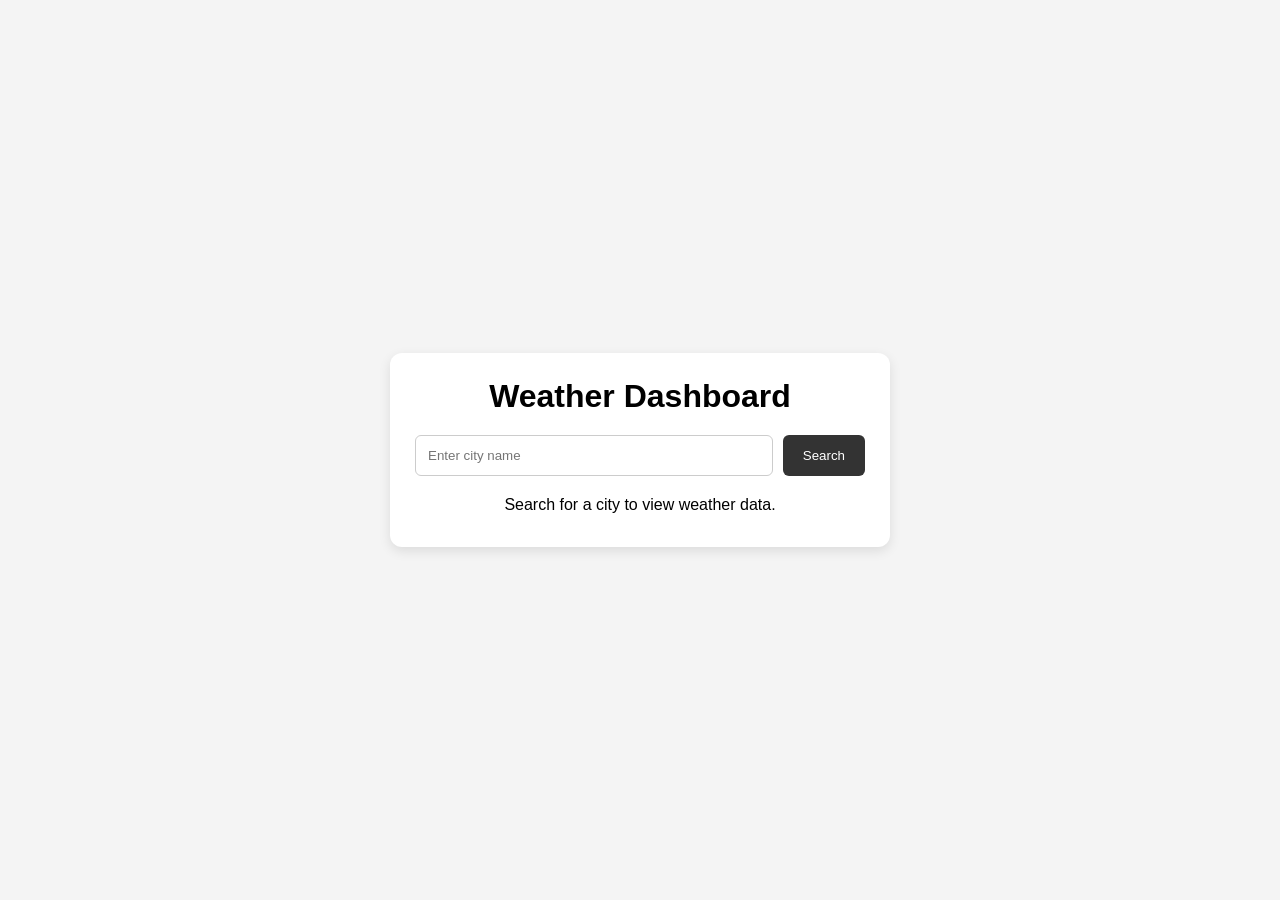
<file: weather-dashboard/index.html>
<!DOCTYPE html>
<html lang="en">
<head>
  <meta charset="UTF-8">
  <meta name="viewport" content="width=device-width, initial-scale=1.0">
  <title>Weather Dashboard</title>
  <link rel="stylesheet" href="style.css">
</head>
<body>

  <div class="container">
    <h1>Weather Dashboard</h1>

    <div class="search-box">
      <input
        type="text"
        id="cityInput"
        placeholder="Enter city name"
      >
      <button id="searchBtn">Search</button>
    </div>

    <div id="weatherCard" class="weather-card">
      <p>Search for a city to view weather data.</p>
    </div>
  </div>

  <script src="script.js"></script>
</body>
</html>
</file>
<file: weather-dashboard/style.css>
*{
    margin:0;
    padding:0;
    box-sizing:border-box;
}

body{
    font-family:Arial,sans-serif;
    background:#f4f4f4;
    min-height:100vh;
    display:flex;
    justify-content:center;
    align-items:center;
    padding:20px;
}

.container{
    width:100%;
    max-width:500px;
    background:white;
    padding:25px;
    border-radius:12px;
    box-shadow:0 4px 12px rgba(0,0,0,0.1);
}

h1{
    text-align:center;
    margin-bottom:20px;
}

.search-box{
    display:flex;
    gap:10px;
    margin-bottom:20px;
}

input{
    flex:1;
    padding:12px;
    border:1px solid #ccc;
    border-radius:6px;
}

button{
    padding:12px 20px;
    border:none;
    border-radius:6px;
    cursor:pointer;
    background:#333;
    color:white;
}

button:hover{
    opacity:0.9;
}

.weather-card{
    text-align:center;
}

.weather-card h2{
    margin-bottom:10px;
}

.weather-card p{
    margin:8px 0;
}

.error{
    color:red;
}
</file>
